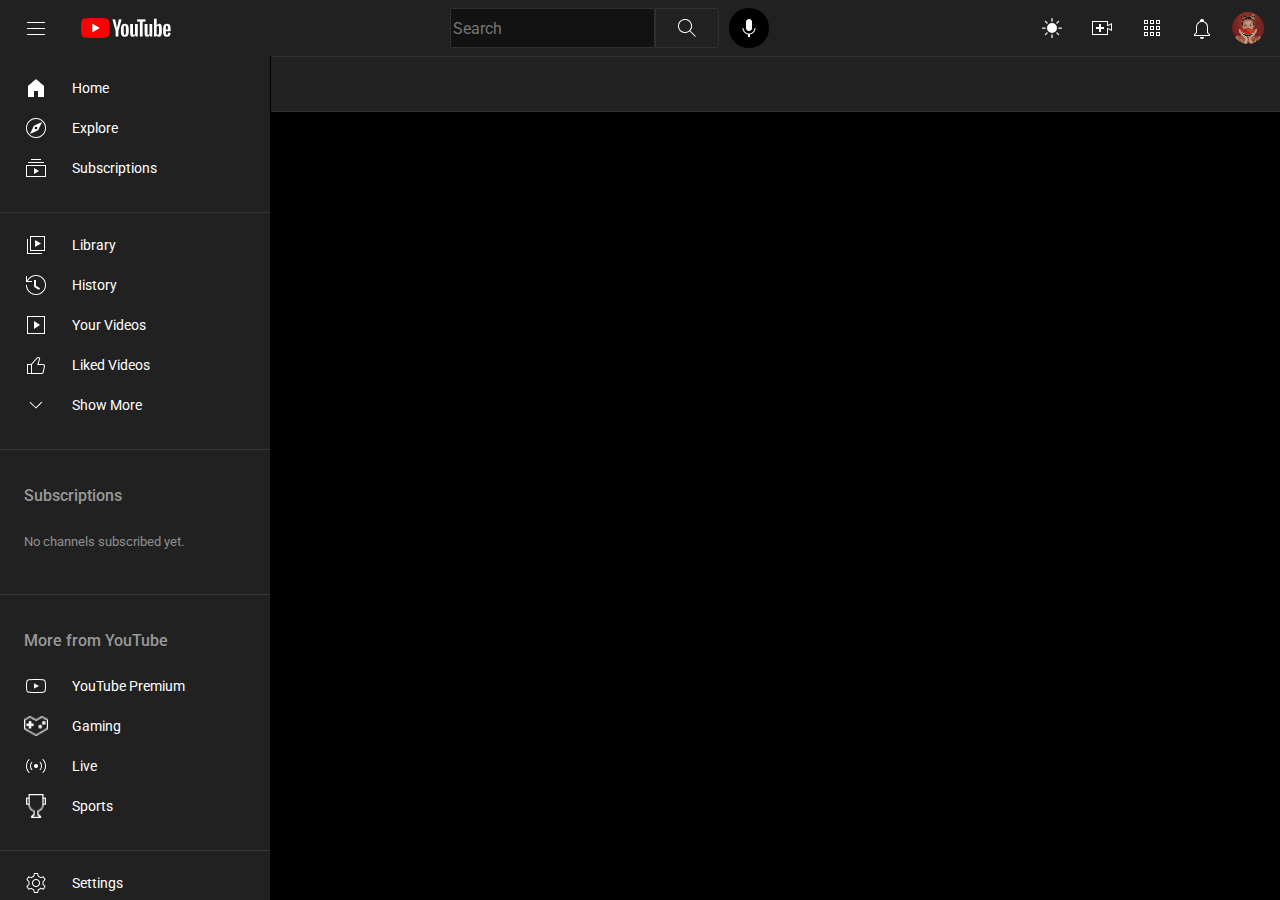
<file: index.html>
<!DOCTYPE html>
<html lang="en">

<head>
    <meta charset="UTF-8">
    <meta name="viewport" content="width=device-width, initial-scale=1.0">
    <link rel="shortcut icon" href="#"/>
    <title>YouTube Clone Page</title>
    <link rel="stylesheet" href="./Css/CommonStyle/Index.css">
    <link rel="stylesheet" href="./Css/CommonStyle/Font.css">
    <link rel="stylesheet" href="./Css/CommonStyle/Theme.css">
    <link rel="stylesheet" href="./Css/SubPage/Sidebar.css">
    <link rel="stylesheet" href="./Css/SubPage/Header.css">
    <link rel="stylesheet" href="./Css/MainPage/Channel.css">

    
</head>

<body>
    <header id="topbar"></header>
    <section class="page-container">
        <aside id="main-sidebar"></aside>
        <main id="main-contentbox"></main>
    </section>
</body>
<script src="./Script/MainScript/Index.js"></script>
<script src="./Script/SubScript/Search.js" type="module"></script>
<script src="./Script/SubScript/Subscription.js"></script>
<script src="./Script/SubScript/Theme.js"></script>
<script src="./Script/MainScript/Channel.js" type="module"></script>
<script src="./Script/MainScript/VideoCard.js" type="module"></script>
<script src="./Script/MainScript/VideoPage.js" type="module"></script>
</html>
</file>
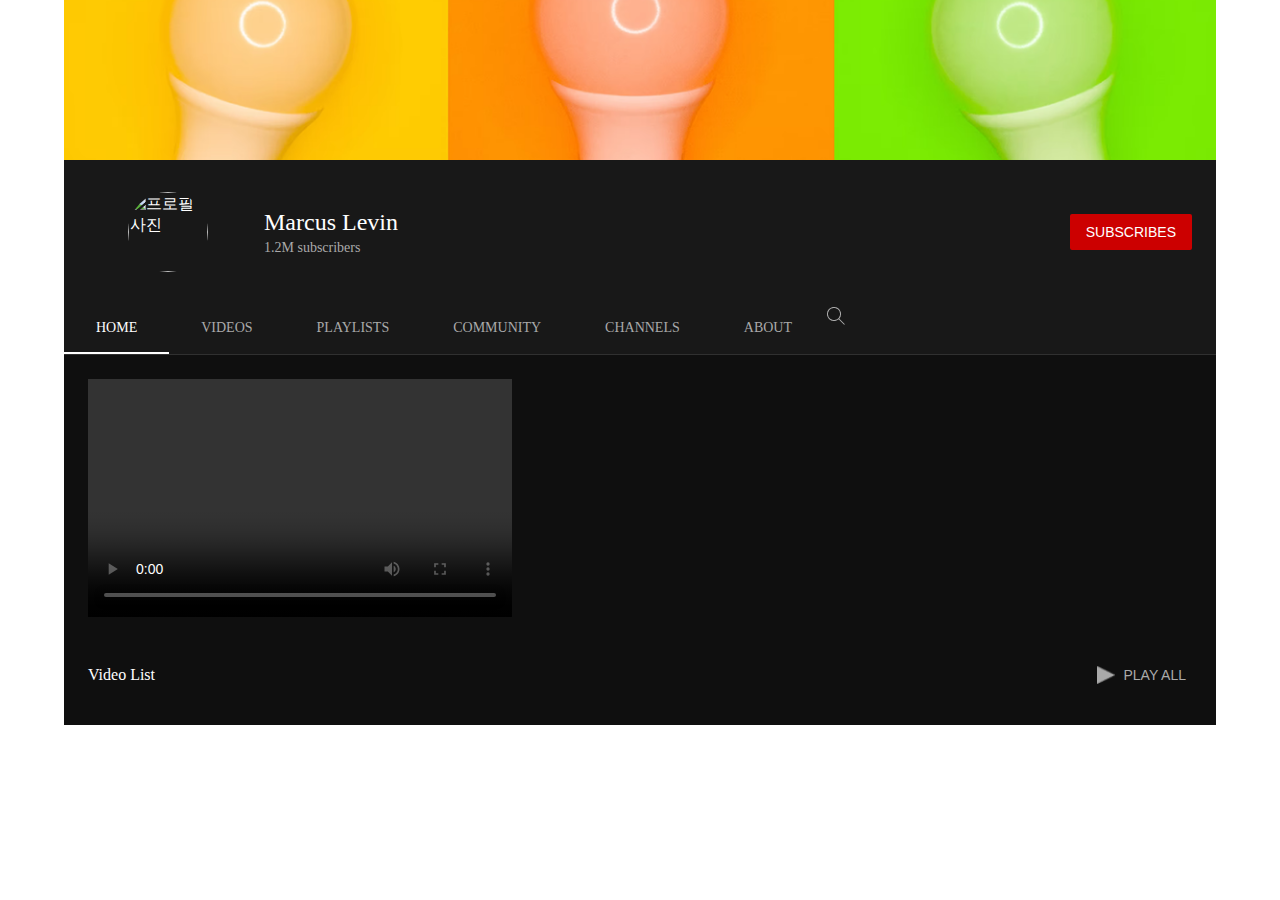
<file: Channel.html>
<head>
    <link rel="stylesheet" href="styles.css">
    <link rel="stylesheet" href="Css/Channel.css">
    
</head>

<body>
    <!-- 메인 콘텐츠 -->
    <div class="content">
        <!-- 상단 배너 이미지 -->
        <section class="channel-banner" aria-label="채널 배너">
            <img src="resources/images/Channel/Channel-Cover.png" alt="Marcus Levin 채널 배너 이미지"
                class="banner-image">
        </section>

        <!-- 채널 정보 섹션 -->
        <section class="channel-info" aria-label="채널 정보">
            <div class="channel-profile">
                <figure >
                    <img class="profile-image" alt="프로필 사진">
                </figure>
                <div class="channel-details">
                    <h1 class="channel-name">Marcus Levin</h1>
                    <p class="subscriber-count">1.2M subscribers</p>
                </div>
            </div>
            <div class="subscribe-container">
                <button class="subscribe-button" aria-label="구독하기">SUBSCRIBES</button>
            </div>
        </section>

        <!-- 채널 내비게이션 -->
        <nav class="channel-navigation" aria-label="채널 내비게이션">
            <ul class="nav-tabs">
                <li><a href="#" class="nav-tab active">HOME</a></li>
                <li><a href="#" class="nav-tab">VIDEOS</a></li>
                <li><a href="#" class="nav-tab">PLAYLISTS</a></li>
                <li><a href="#" class="nav-tab">COMMUNITY</a></li>
                <li><a href="#" class="nav-tab">CHANNELS</a></li>
                <li><a href="#" class="nav-tab">ABOUT</a></li>
                <li><a href="#" class="Search"><img src="resources/images/Channel/Search.png" alt="검색 아이콘"></a>
                </li>
            </ul>
        </nav>

        <!-- 채널 컨텐츠 -->
        <section class="main-video" aria-label="대표 영상">
            <article>
                <!-- 비디오 플레이어 영역 (왼쪽) -->
                <video class="main-video-player" controls></video>

                <!-- 비디오 정보 영역 (오른쪽) -->
                <div class="main-video-info">
                    <a class="main-video-title"></a>
                    <div class="main-video-meta">
                    </div>
                    <p class="main-video-description">
                    </p>
                </div>
            </article>
        </section>

        <!-- 채널 컨텐츠 목록 섹션 1 -->
        <section class="video-section" aria-label="비디오 목록">
            <header class="section-header">
                <div>Video List</div>
                <button class="play-all" aria-label="모두 재생">
                    <img src="resources/images/Channel/play.png" alt="Play All" class="play-icon">
                    PLAY ALL
                </button>
            </header>

            <!-- 비디오 리스트 영역 -->
            <div class="video-grid">
            </div>
        </section>
    </div>
</body>
</file>
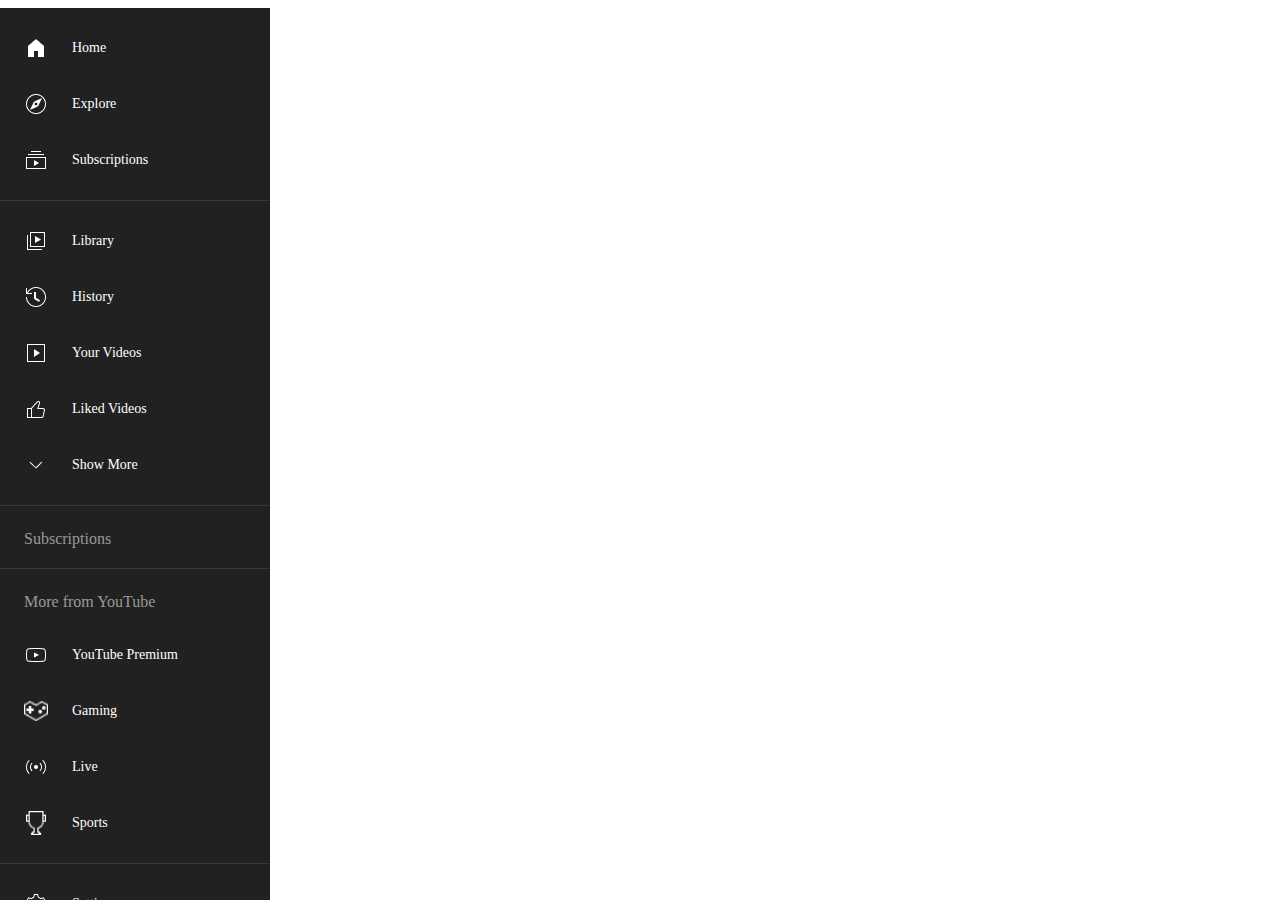
<file: sidebar.html>
<head>
    <link rel="stylesheet" href="Css/Sidebar.css">
</head>
<body>
    <!-- 사이드바 -->
    <aside id="sidebar" class="sidebar hidden">
        <!-- 사이드바 Top 섹션 -->
        <div class="sidebar-Top">
            <ul class="nav-list">
                <li class="nav-item">
                    <a href="index.html" class="nav-link">
                        <img class="imgIcon" src="resources/images/Sidebar/Home.png" alt="Home">
                        <span class="nav-text">Home</span>
                    </a>
                </li>
                <li class="nav-item">
                    <a href="#" class="nav-link">
                        <img class="imgIcon" src="resources/images/Sidebar/Explore.png" alt="Explore">
                        <span class="nav-text">Explore</span>
                    </a>

                </li>
                <li class="nav-item">
                    <a href="#" class="nav-link">
                        <img class="imgIcon" src="resources/images/Sidebar/Subscriptions.png" alt="Subscriptions">
                        <span class="nav-text">Subscriptions</span>
                    </a>
                </li>
            </ul>
        </div>
        <hr/>
        <!-- 사이드바 Top2 섹션 -->
        <div class="sidebar-Top-2">
            <ul class="nav-list">
                <li class="nav-item">
                    <a href="#" class="nav-link">
                        <img class="imgIcon" src="resources/images/Sidebar/Library.png" alt="Library">
                        <span class="nav-text">Library</span>
                    </a>
                </li>
                <li class="nav-item">
                    <a href="#" class="nav-link">
                        <img class="imgIcon" src="resources/images/Sidebar/History.png" alt="History">
                        <span class="nav-text">History</span>
                    </a>
                </li>
                <li class="nav-item">
                    <a href="#" class="nav-link">
                        <img class="imgIcon" src="resources/images/Sidebar/Videos.png" alt="Your Videos">
                        <span class="nav-text">Your Videos</span>
                    </a>
                </li>
                <li class="nav-item">
                    <a href="#" class="nav-link">
                        <img class="imgIcon" src="resources/images/Sidebar/Liked.png" alt="Liked Videos">
                        <span class="nav-text">Liked Videos</span>
                    </a>
                </li>
                <li class="nav-item">
                    <a href="#" class="nav-link">
                        <img class="imgIcon" src="resources/images/Sidebar/Show.png" alt="Show More">
                        <span class="nav-text">Show More</span>
                    </a>
                </li>
            </ul>
        </div>

        <hr />

        <!-- 사이드바 Subscribtions 섹션 -->
        <div class="sidebar-Subscribtions">
            <h3>Subscriptions</h3>
        </div>

        <hr />
        <!-- 사이드바 More From youtube 섹션 -->
        <div class="sidebar-More">
            <h3>More from YouTube</h3>
            <ul class="nav-list">
                <li class="nav-item">
                    <a href="#" class="nav-link">
                        <img class="imgIcon" src="resources/images/Sidebar/Premium.png" alt="YouTube Premium">
                        <span class="nav-text">YouTube Premium</span>
                    </a>
                </li>
                <li class="nav-item">
                    <a href="#" class="nav-link">
                        <img class="imgIcon" src="resources/images/Sidebar/Gaming.png" alt="Gaming">
                        <span class="nav-text">Gaming</span>
                    </a>

                </li>
                <li class="nav-item">
                    <a href="#" class="nav-link">
                        <img class="imgIcon" src="resources/images/Sidebar/Live.png" alt="Live">
                        <span class="nav-text">Live</span>
                    </a>
                </li>
                <li class="nav-item">
                    <a href="#" class="nav-link">
                        <img class="imgIcon" src="resources/images/Sidebar/Sports.png" alt="Sports">
                        <span class="nav-text">Sports</span>
                    </a>
                </li>
            </ul>
        </div>
        <hr />
        <!-- 사이드바 Bottom 섹션 -->
        <div class="sidebar-Bottom">
            <ul class="nav-list">
                <li class="nav-item">
                    <a href="#" class="nav-link">
                        <img class="imgIcon" src="resources/images/Sidebar/Settings.png" alt="Settings">
                        <span class="nav-text">Settings</span>
                    </a>
                </li>
                <li class="nav-item">
                    <a href="#" class="nav-link">
                        <img class="imgIcon" src="resources/images/Sidebar/History.png" alt="Report History">
                        <span class="nav-text">Report History</span>
                    </a>

                </li>
                <li class="nav-item">
                    <a href="#" class="nav-link">
                        <img class="imgIcon" src="resources/images/Sidebar/Help.png" alt="Help">
                        <span class="nav-text">Help</span>
                    </a>
                </li>
                <li class="nav-item">
                    <a href="#" class="nav-link">
                        <img class="imgIcon" src="resources/images/Sidebar/Feedback.png" alt="Send Feedback">
                        <span class="nav-text">Send Feedback</span>
                    </a>
                </li>
            </ul>
        </div>
        <hr />
    </aside>
</body>
</html>
</file>
<file: Css/CommonStyle/Index.css>
body, html{
    margin: 0px auto;
    background-color: black;
}

* {
    box-sizing: border-box;
}

a{
    text-decoration: none;
}

.page-container{
    display: flex;
    flex-shrink: 0;
    flex-grow: 1;

    width: 100vw;
    height: 100%;

    gap:1px;
}

#main-sidebar {
    width: 270px !important; /* !important 추가 */
    flex-shrink: 0;
    position: relative; /* 포지셔닝 추가 */
    z-index: 10; 
}

#main-contentbox{
    width: 100%;
}

#main-sidebar.collapsed {
    width: 80px !important;
}

#main-contentbox {
    width: calc(100% - 270px) !important; 
    position: relative; 
    z-index: 1; 
}

#main-contentbox.expanded {
    width: calc(100% - 80px) !important; /* 축소된 사이드바 크기를 뺀 값 */
}

/* 햄버거 토글 시 메인 콘텐츠 영역 조정 */
#main-contentbox {
    transition: width 0.3s ease-in-out, margin-left 0.3s ease-in-out;
}

#main-contentbox.expanded {
    width: calc(100% - 80px);
}

/* 사이드바 축소 상태 */
body.sidebar-collapsed #main-sidebar {
    width: 80px !important;
}

body.sidebar-collapsed #main-contentbox {
    width: calc(100% - 80px) !important;
}

@media(max-width: 1024px) {
    #main-sidebar {
        width: 80px !important;
    }
    
    #main-contentbox {
        width: calc(100% - 80px) !important;
    }
}

@media(max-width: 425px) {
    #main-sidebar {
        display: none !important;
    }
    
    #main-contentbox {
        width: 100% !important;
    }
}
</file>
<file: Css/CommonStyle/Font.css>
@import url('https://fonts.googleapis.com/css2?family=Roboto:ital,wght@0,100..900;1,100..900&display=swap');

/* 자주 사용하는 속성 설정 + 폰트 패밀리의 경우 모두 동일하게 적용 */
:root{
    font-family: 'Roboto';

    --main-text-color: #ffffff;
    --sub-text-color: #aaaaaa;
}

* {
    font-family: 'Roboto' !important;
}
</file>
<file: Css/CommonStyle/Theme.css>
/* 라이트 모드 구현 */
html.light-mode {
    background-color: #f9f9f9;
}
body.light-mode {
    background-color: #f9f9f9;
    color: black;
}
body.light-mode a {
    color: black;
}
body.light-mode p {
    color: black;
}
body.light-mode h1 {
    color: black;
}
body.light-mode div {
    background-color: #f9f9f9;
    color: black;
}
body.light-mode div div {
    background-color: #f9f9f9;
    color: black;
}
body.light-mode header {
    background-color: #f9f9f9;
    color: black;
}

/* index */
body.light-mode #Video-Container {
    background-color: #f9f9f9;
}

/* Header */
body.light-mode #Hamburger {
    filter: invert(100%);
}
body.light-mode #Logo {
    width: 120px;
    height: 20px;
    background-image: url(/Resources/Images/Nav/Logo/LogoLight.png);
    background-position: center center;
    background-repeat: no-repeat;
}
body.light-mode form {
    background-color: #f9f9f9;
    color: black;
}
body.light-mode input {
    background-color: #f9f9f9;
    color: black;
}
body.light-mode #Search {
    background-color: #f9f9f9;
    color: black;
}
body.light-mode #Search::placeholder {
    color: black;
}
body.light-mode #SearchBtn {
    filter: invert(100%);
}
body.light-mode #VoiceSearch {
    filter: invert(100%);
}
body.light-mode #VoiceSearch:hover {
    filter: invert(100%);
}
body.light-mode #toggle-theme {
    filter: invert(0%);
}
body.light-mode #Create {
    filter: invert(100%);
}
body.light-mode #Apps {
    filter: invert(100%);
}
body.light-mode #Notifications {
    filter: invert(100%);
}

/* Top-Menu */
body.light-mode .Top-Menu-All {
    background-color: #f9f9f9;
    color: black;
}
body.light-mode .Top-Menu-All.active {
    background-color: #303030;
    color: #f9f9f9;
}
body.light-mode .Top-Menu-Item {
    background-color: #f9f9f9;
    color: black;
}
body.light-mode .Top-Menu-Item.active {
    background-color: #303030;
    color: #f9f9f9;
}

/* Sidebar */
body.light-mode .sidebar {
    background-color: #f9f9f9;
    color: black;
}
body.light-mode .sidebar h3 {
    color: black;
}
body.light-mode .sidebar hr {
    border-top: 1px solid rgba(20, 20, 20, 0.1);
}
body.light-mode .nav-item:hover {
    background-color: rgba(100, 100, 100, 0.1);
}
body.light-mode .imgIcon {
    filter: invert(100%);
}

/* Channel */
body.light-mode .content {
    background-color: #f9f9f9;
    color: black;
}
body.light-mode .channel-info {
    background-color: #f9f9f9;
    color: black;
}
body.light-mode .channel-navigation {
    background-color: #f9f9f9;
}
body.light-mode .nav-tab {
    color: black;
}
body.light-mode .nav-tab.active {
    color: black;
    border-bottom: 2px solid black;
}
body.light-mode .nav-tab:hover {
    color: rgb(131, 129, 129);
}
body.light-mode .main-video-meta {
    color : #303030;
}
body.light-mode .main-video {
    background-color: #f9f9f9;
}
body.light-mode .video-section {
    background-color: #f9f9f9;
}

/* VideoPage */
body.light-mode .likes-button {
    filter: invert(100%);
}
body.light-mode .hates-button {
    filter: invert(100%);
}
body.light-mode .reply-button {
    background-color: #f9f9f9;
}
body.light-mode .hates-button {
    filter: invert(100%);
}
body.light-mode .share-button {
    filter: invert(100%);
}
body.light-mode .save-button {
    filter: invert(100%);
}
body.light-mode .more-button {
    filter: invert(100%);
}
body.light-mode .like-button {
    filter: invert(100%);
}
body.light-mode .hate-button {
    filter: invert(100%);
}
body.light-mode #subscribtionText {
    color: #303030;
}
body.light-mode #descOpenButton {
    background-color: #f9f9f9;
    color: #303030;
}
body.light-mode #sortIcon {
    filter: invert(100%);
}
body.light-mode #sortText {
    color: #303030;
}
body.light-mode #commentInput {
    background-color: #f9f9f9;
    color: black;
}
body.light-mode #commentInput::placeholder {
    color: #303030;
}
body.light-mode .commentTimeClass {
    color: #303030;
}
body.light-mode .likeBtnClass {
    filter: invert(100%);
}
body.light-mode .hateBtnClass {
    filter: invert(100%);
}
body.light-mode .likeCountClass {
    color: #303030;
}
body.light-mode .hateCountClass {
    color: #303030;
}
body.light-mode .replyBtnClass {
    color: #303030;
}
body.light-mode .comment-time {
    color: #303030;
}
body.light-mode .likeCount {
    color: #303030;
}
body.light-mode .hateCount {
    color: #303030;
}
body.light-mode .reply-button {
    color: #303030;
}
</file>
<file: Css/SubPage/Sidebar.css>
.sidebar {
    display: flex;
    flex-direction: column;
    width: 270px;
    background-color: #212121;
    overflow-y: auto;
    height: 100%;
    padding: 12px 0;
    position: fixed;
    z-index: 100;
    left: 0;
}

@media (max-width : 1024px){
    .sidebar, #main-sidebar{
        width: 80px;
    }

    h3{
        visibility: hidden;
    }

    .nav-text{
        display: none;
    }
}

.sidebar h3 {
    font-size: 16px;
    font-weight: 500;
    color: #999999;
    padding: 8px 24px;
    margin-bottom: 8px;
    display: flex;
    align-items: center;
}

.sidebar-Top,
.sidebar-Top-2,
.sidebar-Subscribtions,
.sidebar-More,
.sidebar-Bottom {
    margin-bottom: 12px;
    margin-left: 0px;
}

.nav-list {
    list-style: none;
    margin: auto;
    padding-left: 0;
}

.nav-item {
    padding: 0 24px;
    display: flex;
}

.nav-link {
    display: flex;
    align-items: center;
    padding: 8px 0;
    color: #fff;
    text-decoration: none;
    height: 40px;
}

.nav-item:hover {
    background-color: rgba(255, 255, 255, 0.1);
    border-radius: 10px;
}

.nav-link img {
    width: 24px;
    height: 24px;
    margin-right: 24px;
    object-fit: contain;
}

.nav-text {
    font-size: 14px;
    font-weight: 400;
}

.sidebar hr {
    border: none;
    border-top: 1px solid rgba(255, 255, 255, 0.1);
    margin: 12px 0;
}

.sidebar::-webkit-scrollbar {
    display: none;
}
/* 사이드바 토글 햄버거 효과 */
.sidebar {
    transition: width 0.3s ease-in-out;
    overflow-x: hidden;
}

/* 접힌 상태의 사이드바 스타일 */
.sidebar.collapsed {
    width: 80px !important;
}

.sidebar.collapsed h3 {
    visibility: hidden;
}

.sidebar.collapsed .nav-text {
    display: none;
}

/* 사이드바 토글 애니메이션 */
@media (min-width: 1025px) {
    #main-sidebar.collapsed {
        width: 80px !important;
    }
    
    #main-sidebar {
        transition: width 0.3s ease-in-out;
    }
}
</file>
<file: Css/SubPage/Header.css>
header {
    background-color: #212121;
    position: sticky;
    top: 0;
    z-index: 99;
}

@media(max-width:425px){
    .SearchBox{
        display: none !important;
    }
}

@media(max-width:768px){
    #Create, #Apps, #Notifications {
        display: none !important;
    }
}

nav {
    display: flex;
    justify-content: space-between;
    align-items: center;
    width: 100vw;
    height: 56px;
}
.Yt-Button {
    display: flex;
    gap: 10px;
    margin-left: 16px;
    align-items: center;
}
#Hamburger {
    width: 40px;
    height: 40px;
    background-image: url(/Resources/Images/Nav/Logo/Hamburger.png);
    background-position: center center;
    background-repeat: no-repeat;
}
#Hamburger:hover {
    background-color: rgba(255, 255, 255, 0.1);
    border-radius: 32px;
}
#Logo {
    width: 120px;
    height: 20px;
    background-image: url(/Resources/Images/Nav/Logo/LogoDark.png);
    background-position: center center;
    background-repeat: no-repeat;
}
.SearchBox {
    display: flex;
    gap: 0px;
    align-items: center;
}
#Search {
    display: flex;
    border-top-left-radius: 2px;
    border-bottom-left-radius: 2px;
    height: 40px;
    background-color: #121212;
    border: 1px solid #303030;
    padding: 0px;
    color: #AAAAAA;
    font-size: 16px;
}
#Search::placeholder {
    width: 54px;
    height: 31px;
    padding: 6px 2px 6px 2px;
    top: 4px;
    left: 6px;
    font-size: 16px;
    line-height: 100%;
    letter-spacing: 0%;
}
#SearchBtn {
    background-color: transparent;
    border: 1px solid #303030;
    border-top-right-radius: 2px;
    border-bottom-right-radius: 2px;
    padding: 2px 7px 2px 7px;
    width: 64px;
    height: 40px;
    cursor: pointer;
    background-image: url(/Resources/Images/Nav/Searchbox/Search.png);
    background-position: center center;
    background-repeat: no-repeat;
}
#SearchBtn:hover {
    background-color: rgba(255, 255, 255, 0.1);
}
#VoiceSearch {
    width: 40px;
    height: 40px;
    cursor: pointer;
    background-color: #000000;
    background-image: url(/Resources/Images/Nav/Searchbox/Mic.png);
    background-position: center center;
    background-repeat: no-repeat;
    border: none;
    border-radius: 40px;
    padding: 8px;
    margin-left: 10px;
}
#VoiceSearch:hover {
    background-color: rgba(255, 255, 255, 0.1);
    border-radius: 32px;
}
.Profile {
    display: flex;
    gap: 10px;
    margin-right: 16px;
    align-items: center;
    justify-content: space-evenly;
}
#toggle-theme {
    width: 40px;
    height: 40px;
    padding: 8px;
    background-position: center center;
    background-repeat: no-repeat;
    border: none;
    background-color: transparent;
    filter: invert(100%);
    background-image: url(/Resources/Images/Nav/Profile/brightness-high-fill.svg);
    background-size: 20px 20px;
}
#toggle-theme:hover {
    background-color: rgba(0, 0, 0, 0.1);
    border-radius: 32px;
}
#Create {
    width: 40px;
    height: 40px;
    padding: 8px;
    background-position: center center;
    background-repeat: no-repeat;
    border: none;
    background-image: url(/Resources/Images/Nav/Profile/Create.png);
    background-size: 20px 14px;
}
#Create:hover {
    background-color: rgba(255, 255, 255, 0.1);
    border-radius: 32px;
}
#Apps {
    width: 40px;
    height: 40px;
    padding: 8px;
    background-position: center center;
    background-repeat: no-repeat;
    border: none;
    background-image: url(/Resources/Images/Nav/Profile/Apps.png);
}
#Apps:hover {
    background-color: rgba(255, 255, 255, 0.1);
    border-radius: 32px;
}
#Notifications {
    width: 40px;
    height: 40px;
    padding: 8px;
    background-position: center center;
    background-repeat: no-repeat;
    border: none;
    background-image: url(/Resources/Images/Nav/Profile/Notifications.png);
}
#Notifications:hover {
    background-color: rgba(255, 255, 255, 0.1);
    border-radius: 32px;
}
#User {
    width: 32px;
    height: 32px;
    padding: 8px;
    background-position: center center;
    background-repeat: no-repeat;
    border: none;
    border-radius: 32px;
    background-image: url(/Resources/Images/Nav/Profile/User.png);
    background-size: cover;
}

@media (max-width : 425px){
    #Hamburger{
        display: none;
    }
}
</file>
<file: Css/MainPage/Channel.css>
/* 메인 콘텐츠 영역 스타일 */
.content {
  color: #fff;
  background-color: #0f0f0f;
  width: 90%;

  margin: 0px auto;
  box-sizing: border-box;
}

/* 채널 배너 스타일 */
.channel-banner {
  width: 100%;
  height: 160px;
  overflow: hidden;
  position: relative;
}

.channel-banner img,
.banner-placeholder {
  width: 100%;
  height: 100%;
  object-fit: cover;
}

/* 채널 정보 섹션 스타일 */
.channel-info {
  display: flex;
  justify-content: space-between;
  align-items: center;
  padding: 16px 24px;
  width: 100%;
  box-sizing: border-box;
  background-color: #181818;
}

.channel-profile {
  display: flex;
  align-items: center;
  gap: 16px;
}

.profile-image,
.profile-placeholder {
  width: 80px;
  height: 80px;
  border-radius: 50%;
  overflow: hidden;
}

.profile-image img {
  width: 100%;
  height: 100%;
  object-fit: cover;
}

.channel-details {
  display: flex;
  flex-direction: column;
}

.channel-name {
  font-size: 24px;
  font-weight: 500;
  margin: 0 0 4px 0;
  color: #fff;
}

.subscriber-count {
  font-size: 14px;
  color: #aaa;
  margin: 0;
}

.subscribe-button {
  background-color: #c00;
  color: white;
  border: none;
  border-radius: 2px;
  padding: 10px 16px;
  font-size: 14px;
  font-weight: 500;
  cursor: pointer;
  text-transform: uppercase;
}

/* 채널 내비게이션 스타일 */
.channel-navigation {
  display: flex;
  border-bottom: 1px solid #303030;
  width: 100%;
  box-sizing: border-box;
  background-color: #181818;
}

.nav-tabs {
  display: flex;
  list-style: none;
  padding: 0;
  margin: 0;
}

.nav-tabs li {
  margin: 0;
  text-align: center;
}

.nav-tab {
  display: block;
  padding: 16px 32px;
  font-size: 14px;
  font-weight: 500;
  color: #aaa;
  text-decoration: none;
  border-bottom: 2px solid transparent;
}

.nav-tab.active {
  color: #fff;
  border-bottom: 2px solid #fff;
}

.nav-tab:hover {
  color: #fff;
}

.search-icon {
  margin-left: 20px;
  background: transparent;
  border: none;
  cursor: pointer;
  width: 24px;
  height: 24px;
}

/* 주요 비디오 섹션 스타일 */
.main-video {
  width: 100%;
  padding: 24px;
  box-sizing: border-box;
  background-color: #0f0f0f;
}

.main-video article {
  display: flex;
  gap: 24px;
}

.main-video-player{
  width: 424px;
  height: 238px;
}

.main-video-title{
  font-size: 14px;
  font-weight: 700;
  line-height: 100%;

  padding-bottom: 20px;
  gap:10px;

  display: block;

  color : #fff;
}
.main-video-meta{
  font-size: 13px;
  font-weight: 700;
  line-height: 100%;

  color: #aaa;
}


/* 비디오 플레이어 영역 (왼쪽) */
.video-player {
  width: 40%;
  background-color: #000;
}

.video-player img,
.video-player video {
  width: 100%;
  height: auto;
  display: block;
}

/* 비디오 정보 영역 (오른쪽) */
.video-info {
  width: 60%;
}

.video-title {
  font-size: 18px;
  font-weight: 500;
  margin: 0 0 10px 0;
  color: #fff;
}

.video-meta {
  display: flex;
  gap: 8px;
  font-size: 14px;
  color: #aaa;
  margin-bottom: 12px;
}

.main-video-description {
  font-size: 14px;
  line-height: 1.4;
  color: #aaa;

  display: -webkit-box;
  -webkit-box-orient: vertical;
    
  overflow: hidden;
  text-overflow: ellipsis;

  -webkit-line-clamp: 2;
  line-clamp: 2;
}

/* 비디오 목록 섹션 스타일 */
.video-section {
  width: 100%;
  padding: 0 24px 24px;
  box-sizing: border-box;
  background-color: #0f0f0f;
}

.section-header {
  display: flex;
  justify-content: space-between;
  align-items: center;
  margin: 24px 0 16px;
  background-color: #0f0f0f;
  z-index: 98;
}

.section-header h3 {
  font-size: 16px;
  font-weight: 500;
  margin: 0;
  color: #fff;
}

.play-all {
  display: flex;
  align-items: center;
  gap: 8px;
  background: transparent;
  border: none;
  color: #aaa;
  font-size: 14px;
  font-weight: 500;
  cursor: pointer;
}

.play-icon {
  width: 18px;
  height: 18px;
}

/* 비디오 그리드 */
.video-grid {
  display: grid;
  grid-template-columns: repeat(4, 1fr);
  gap: 16px;
  width: 100%;
}

@media (max-width:1024px){
  .video-grid{
      grid-template-columns: repeat(3,1fr);
      min-width: 568px;
  }

  .channel-navigation{
    display: none;
  }
}

@media (max-width:768px){
  .video-grid{
      grid-template-columns: repeat(2,1fr);
      min-width: 276px;
  }

  .main-video article{
    flex-direction: column;

    align-items: center;
  }
}

@media (max-width:425px){
  .video-grid{
      grid-template-columns: repeat(1,1fr);
  }
}

.video-item {
  width: 100%;
  height: 220px;
}

.video-thumbnail {
  width: 210px;
  height: 118px;
  margin-bottom: 8px;
  background-color: #181818;
  border-radius: 0;

  display: block;
  margin: 0px auto;

}

.thumbnail-img{
  width: 100%;
  height: 118px;
  object-fit: contain;
}

.video-details{
  display: flex;
  flex-direction: column;
}

.video-details .video-title {
  font-size: 14px;
  font-weight: 500;
  margin: 8px 0 4px 0;
  color: #fff;
  line-height: 1.2;
}

.video-details .video-channel-name {
  font-size: 12px;
  color: #aaa;
  margin: 4px 0;
}

.video-stats {
  font-size: 12px;
  color: #aaa;
  gap: 4px;

  height: 28px;
}
</file>
<file: styles.css>
body, html{
    margin: 0px;
    padding: 0px;
}

* {
    box-sizing: border-box;
}
</file>
<file: Css/Channel.css>
/* 메인 콘텐츠 영역 스타일 */
.content {
  color: #fff;
  background-color: #0f0f0f;
  width: 90%;

  margin: 0px auto;
  box-sizing: border-box;
}

/* 채널 배너 스타일 */
.channel-banner {
  width: 100%;
  height: 160px;
  overflow: hidden;
  position: relative;
}

.channel-banner img,
.banner-placeholder {
  width: 100%;
  height: 100%;
  object-fit: cover;
}

/* 채널 정보 섹션 스타일 */
.channel-info {
  display: flex;
  justify-content: space-between;
  align-items: center;
  padding: 16px 24px;
  width: 100%;
  box-sizing: border-box;
  background-color: #181818;
}

.channel-profile {
  display: flex;
  align-items: center;
  gap: 16px;
}

.profile-image,
.profile-placeholder {
  width: 80px;
  height: 80px;
  border-radius: 50%;
  overflow: hidden;
}

.profile-image img {
  width: 100%;
  height: 100%;
  object-fit: cover;
}

.channel-details {
  display: flex;
  flex-direction: column;
}

.channel-name {
  font-size: 24px;
  font-weight: 500;
  margin: 0 0 4px 0;
  color: #fff;
}

.subscriber-count {
  font-size: 14px;
  color: #aaa;
  margin: 0;
}

.subscribe-button {
  background-color: #c00;
  color: white;
  border: none;
  border-radius: 2px;
  padding: 10px 16px;
  font-size: 14px;
  font-weight: 500;
  cursor: pointer;
  text-transform: uppercase;
}

/* 채널 내비게이션 스타일 */
.channel-navigation {
  display: flex;
  border-bottom: 1px solid #303030;
  width: 100%;
  box-sizing: border-box;
  background-color: #181818;
}

.nav-tabs {
  display: flex;
  list-style: none;
  padding: 0;
  margin: 0;
}

.nav-tabs li {
  margin: 0;
  text-align: center;
}

.nav-tab {
  display: block;
  padding: 16px 32px;
  font-size: 14px;
  font-weight: 500;
  color: #aaa;
  text-decoration: none;
  border-bottom: 2px solid transparent;
}

.nav-tab.active {
  color: #fff;
  border-bottom: 2px solid #fff;
}

.nav-tab:hover {
  color: #fff;
}

.search-icon {
  margin-left: 20px;
  background: transparent;
  border: none;
  cursor: pointer;
  width: 24px;
  height: 24px;
}

/* 주요 비디오 섹션 스타일 */
.main-video {
  width: 100%;
  padding: 24px;
  box-sizing: border-box;
  background-color: #0f0f0f;
}

.main-video article {
  display: flex;
  gap: 24px;
}

.main-video-player{
  width: 424px;
  height: 238px;
}

.main-video-title{
  font-size: 14px;
  font-weight: 700;
  line-height: 100%;

  padding-bottom: 20px;
  gap:10px;

  display: block;

  color : #fff;
}
.main-video-meta{
  font-size: 13px;
  font-weight: 700;
  line-height: 100%;

  color: #aaa;
}


/* 비디오 플레이어 영역 (왼쪽) */
.video-player {
  width: 40%;
  background-color: #000;
}

.video-player img,
.video-player video {
  width: 100%;
  height: auto;
  display: block;
}

/* 비디오 정보 영역 (오른쪽) */
.video-info {
  width: 60%;
}

.video-title {
  font-size: 18px;
  font-weight: 500;
  margin: 0 0 10px 0;
  color: #fff;
}

.video-meta {
  display: flex;
  gap: 8px;
  font-size: 14px;
  color: #aaa;
  margin-bottom: 12px;
}

.video-description {
  font-size: 14px;
  line-height: 1.4;
  color: #aaa;
}

/* 비디오 목록 섹션 스타일 */
.video-section {
  width: 100%;
  padding: 0 24px 24px;
  box-sizing: border-box;
  background-color: #0f0f0f;
}

.section-header {
  display: flex;
  justify-content: space-between;
  align-items: center;
  margin: 24px 0 16px;
  background-color: #0f0f0f;
}

.section-header h3 {
  font-size: 16px;
  font-weight: 500;
  margin: 0;
  color: #fff;
}

.play-all {
  display: flex;
  align-items: center;
  gap: 8px;
  background: transparent;
  border: none;
  color: #aaa;
  font-size: 14px;
  font-weight: 500;
  cursor: pointer;
}

.play-icon {
  width: 18px;
  height: 18px;
}

/* 비디오 그리드 */
.video-grid {
  display: grid;
  grid-template-columns: repeat(4, 1fr);
  gap: 16px;
  width: 100%;
}

@media (max-width:1024px){
  .video-grid{
      grid-template-columns: repeat(3,1fr);
      min-width: 568px;
  }

  .channel-navigation{
    display: none;
  }
}

@media (max-width:768px){
  .video-grid{
      grid-template-columns: repeat(2,1fr);
      min-width: 276px;
  }

  .main-video article{
    flex-direction: column;

    align-items: center;
  }
}

@media (max-width:425px){
  .video-grid{
      grid-template-columns: repeat(1,1fr);
  }
}

.video-item {
  width: 100%;
  height: 220px;
}

.video-thumbnail {
  width: 210px;
  height: 118px;
  margin-bottom: 8px;
  background-color: #181818;
  border-radius: 0;

  display: block;
  margin: 0px auto;

}

.thumbnail-img{
  width: 100%;
  height: 118px;
  object-fit: contain;
}

.video-details{
  display: flex;
  flex-direction: column;
}

.video-details .video-title {
  font-size: 14px;
  font-weight: 500;
  margin: 8px 0 4px 0;
  color: #fff;
  line-height: 1.2;
}

.video-details .video-channel-name {
  font-size: 12px;
  color: #aaa;
  margin: 4px 0;
}

.video-stats {
  font-size: 12px;
  color: #aaa;
  gap: 4px;

  height: 28px;
}
</file>
<file: Css/Sidebar.css>
.sidebar {
    width: 270px;
    background-color: #212121;
    overflow-y: auto;
    height: 100%;
    padding: 12px 0;
    position: fixed;
    z-index: 100;
    left: 0;
}

.sidebar h3 {
    font-size: 16px;
    font-weight: 500;
    color: #999999;
    padding: 8px 24px;
    margin-bottom: 8px;
    display: flex;
    align-items: center;
}

.sidebar-Top,
.sidebar-Top-2,
.sidebar-Subscribtions,
.sidebar-More,
.sidebar-Bottom {
    margin-bottom: 12px;
    margin-left: 0px;
}

.nav-list {
    list-style: none;
    margin: auto;
    padding-left: 0;
}

.nav-item {
    padding: 0 24px;
    display: flex;
}

.nav-link {
    display: flex;
    align-items: center;
    padding: 8px 0;
    color: #fff;
    text-decoration: none;
    height: 40px;
}

.nav-item:hover {
    background-color: rgba(255, 255, 255, 0.1);
    border-radius: 10px;
}

.nav-link img {
    width: 24px;
    height: 24px;
    margin-right: 24px;
    object-fit: contain;
}

.nav-text {
    font-size: 14px;
    font-weight: 400;
}

.sidebar hr {
    border: none;
    border-top: 1px solid rgba(255, 255, 255, 0.1);
    margin: 12px 0;
}

.sidebar::-webkit-scrollbar {
    display: none;
}
</file>
